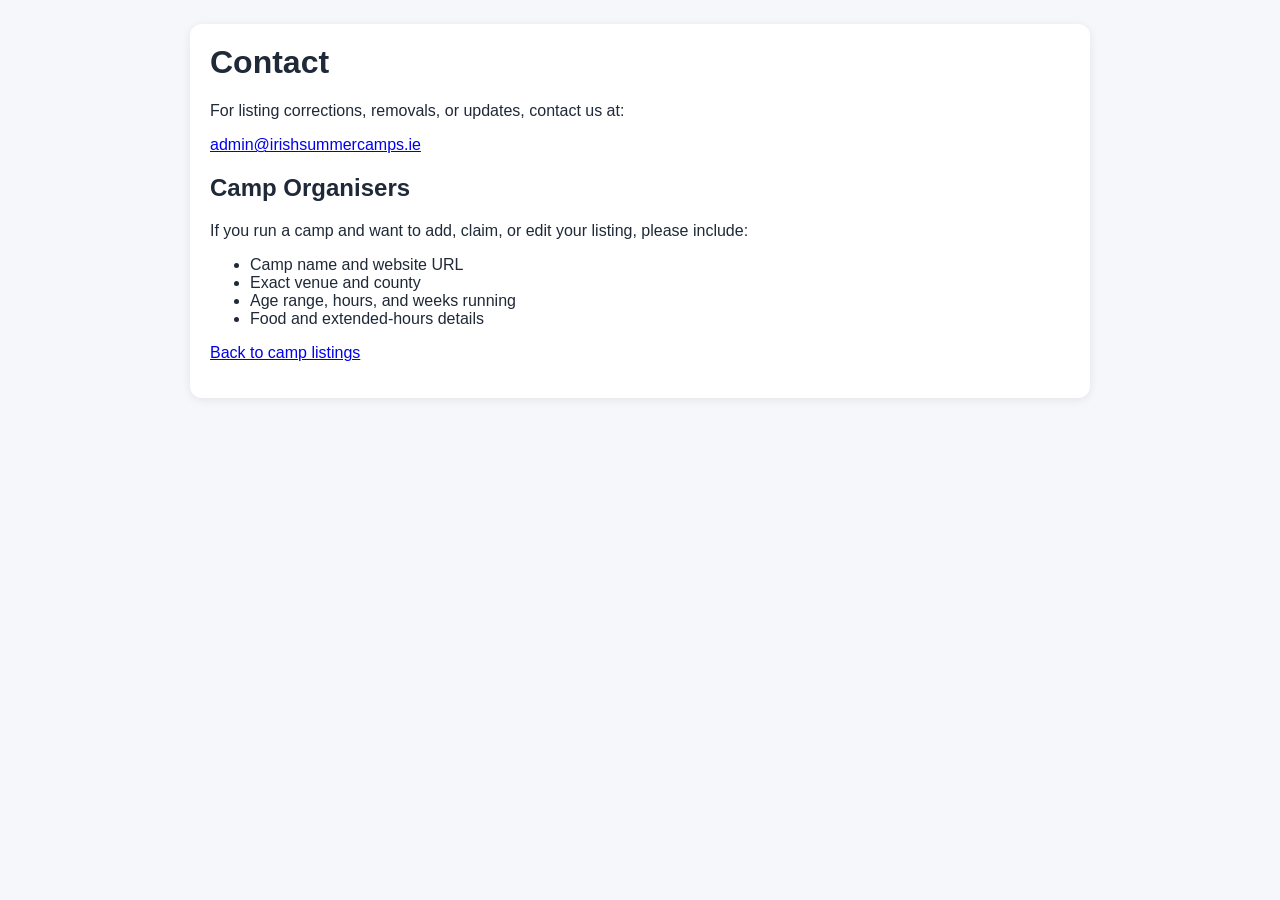
<file: contact.html>
<!doctype html>
<html lang="en">
<head>
  <meta charset="UTF-8">
  <meta name="viewport" content="width=device-width, initial-scale=1.0">
  <title>Contact | Ireland Summer Camps Directory</title>
  <link rel="stylesheet" href="styles.css">
  <script>
    (function () {
      var host = window.location.hostname;
      if (!host || host === "localhost" || host === "127.0.0.1") return;
      var script = document.createElement("script");
      script.defer = true;
      script.setAttribute("data-domain", host);
      script.src = "https://plausible.io/js/script.js";
      document.head.appendChild(script);
    })();
  </script>
</head>
<body>
  <main class="legal-page">
    <h1>Contact</h1>
    <p>For listing corrections, removals, or updates, contact us at:</p>
    <p><a href="mailto:admin@irishsummercamps.ie">admin@irishsummercamps.ie</a></p>

    <h2>Camp Organisers</h2>
    <p>If you run a camp and want to add, claim, or edit your listing, please include:</p>
    <ul>
      <li>Camp name and website URL</li>
      <li>Exact venue and county</li>
      <li>Age range, hours, and weeks running</li>
      <li>Food and extended-hours details</li>
    </ul>

    <p><a href="index.html">Back to camp listings</a></p>
  </main>
</body>
</html>
</file>
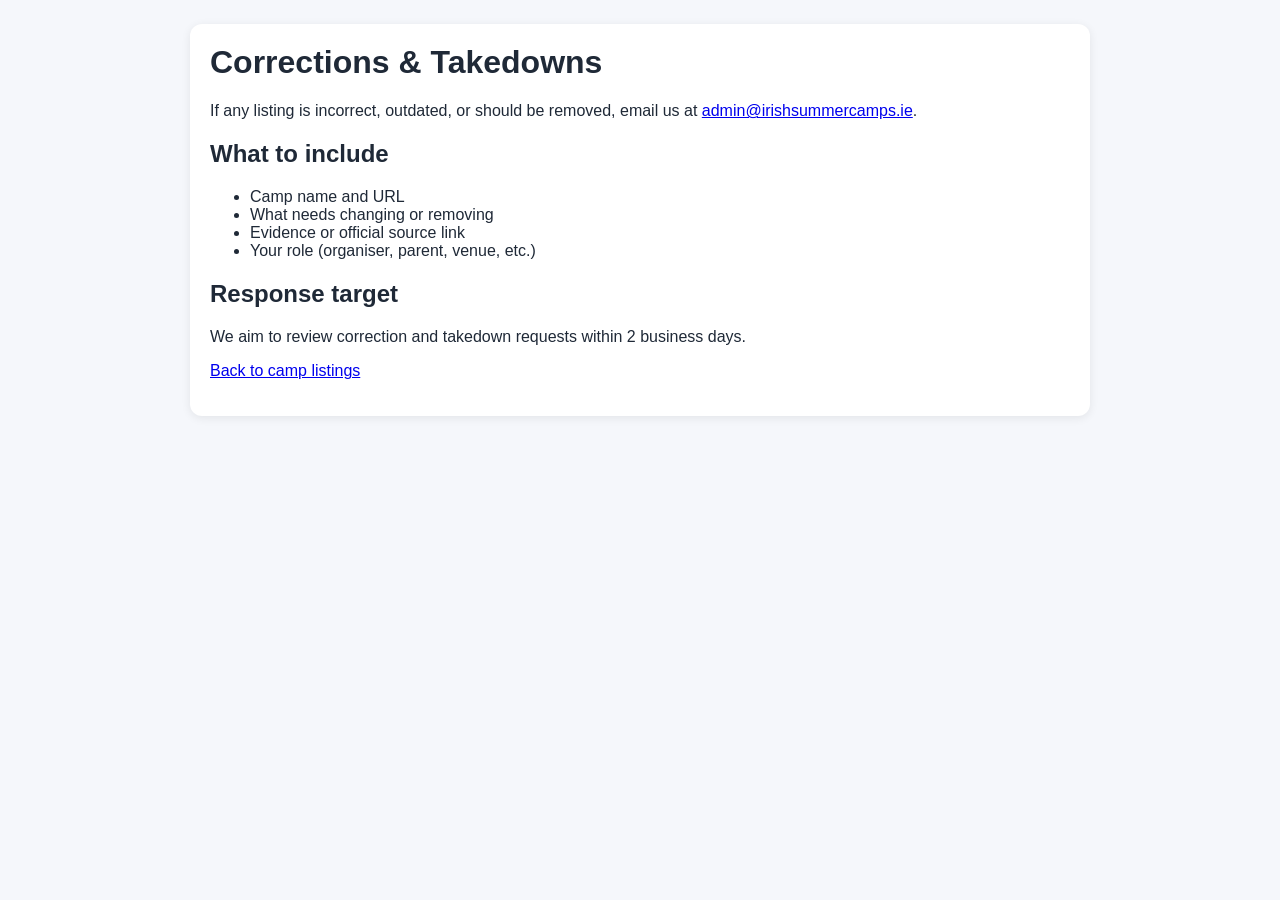
<file: corrections.html>
<!doctype html>
<html lang="en">
<head>
  <meta charset="UTF-8">
  <meta name="viewport" content="width=device-width, initial-scale=1.0">
  <title>Corrections & Takedowns | Ireland Summer Camps Directory</title>
  <link rel="stylesheet" href="styles.css">
  <script>
    (function () {
      var host = window.location.hostname;
      if (!host || host === "localhost" || host === "127.0.0.1") return;
      var script = document.createElement("script");
      script.defer = true;
      script.setAttribute("data-domain", host);
      script.src = "https://plausible.io/js/script.js";
      document.head.appendChild(script);
    })();
  </script>
</head>
<body>
  <main class="legal-page">
    <h1>Corrections & Takedowns</h1>
    <p>If any listing is incorrect, outdated, or should be removed, email us at <a href="mailto:admin@irishsummercamps.ie">admin@irishsummercamps.ie</a>.</p>

    <h2>What to include</h2>
    <ul>
      <li>Camp name and URL</li>
      <li>What needs changing or removing</li>
      <li>Evidence or official source link</li>
      <li>Your role (organiser, parent, venue, etc.)</li>
    </ul>

    <h2>Response target</h2>
    <p>We aim to review correction and takedown requests within 2 business days.</p>

    <p><a href="index.html">Back to camp listings</a></p>
  </main>
</body>
</html>
</file>
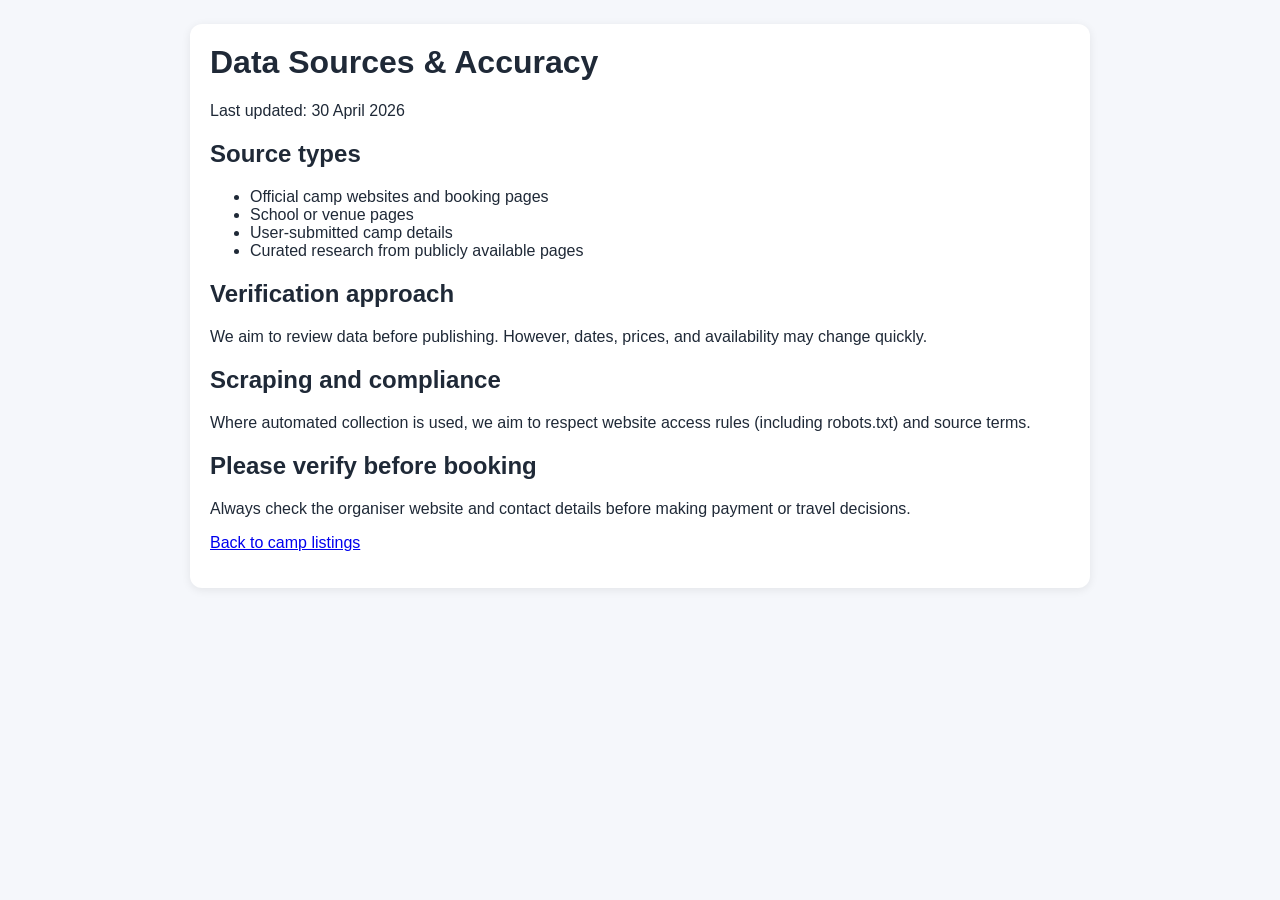
<file: data-sources.html>
<!doctype html>
<html lang="en">
<head>
  <meta charset="UTF-8">
  <meta name="viewport" content="width=device-width, initial-scale=1.0">
  <title>Data Sources & Accuracy | Ireland Summer Camps Directory</title>
  <link rel="stylesheet" href="styles.css">
  <script>
    (function () {
      var host = window.location.hostname;
      if (!host || host === "localhost" || host === "127.0.0.1") return;
      var script = document.createElement("script");
      script.defer = true;
      script.setAttribute("data-domain", host);
      script.src = "https://plausible.io/js/script.js";
      document.head.appendChild(script);
    })();
  </script>
</head>
<body>
  <main class="legal-page">
    <h1>Data Sources & Accuracy</h1>
    <p>Last updated: 30 April 2026</p>

    <h2>Source types</h2>
    <ul>
      <li>Official camp websites and booking pages</li>
      <li>School or venue pages</li>
      <li>User-submitted camp details</li>
      <li>Curated research from publicly available pages</li>
    </ul>

    <h2>Verification approach</h2>
    <p>We aim to review data before publishing. However, dates, prices, and availability may change quickly.</p>

    <h2>Scraping and compliance</h2>
    <p>Where automated collection is used, we aim to respect website access rules (including robots.txt) and source terms.</p>

    <h2>Please verify before booking</h2>
    <p>Always check the organiser website and contact details before making payment or travel decisions.</p>

    <p><a href="index.html">Back to camp listings</a></p>
  </main>
</body>
</html>
</file>
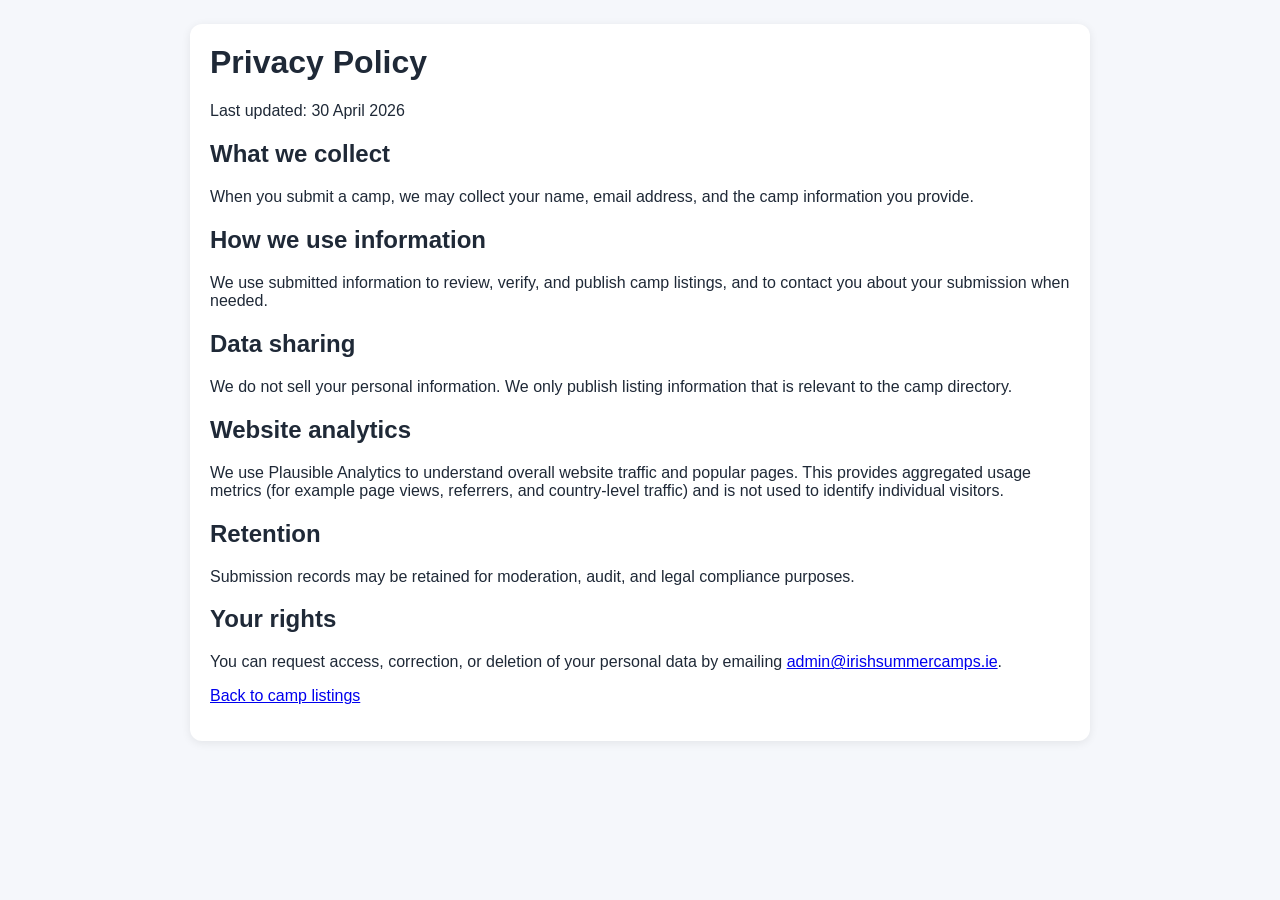
<file: privacy.html>
<!doctype html>
<html lang="en">
<head>
  <meta charset="UTF-8">
  <meta name="viewport" content="width=device-width, initial-scale=1.0">
  <title>Privacy Policy | Ireland Summer Camps Directory</title>
  <link rel="stylesheet" href="styles.css">
  <script>
    (function () {
      var host = window.location.hostname;
      if (!host || host === "localhost" || host === "127.0.0.1") return;
      var script = document.createElement("script");
      script.defer = true;
      script.setAttribute("data-domain", host);
      script.src = "https://plausible.io/js/script.js";
      document.head.appendChild(script);
    })();
  </script>
</head>
<body>
  <main class="legal-page">
    <h1>Privacy Policy</h1>
    <p>Last updated: 30 April 2026</p>

    <h2>What we collect</h2>
    <p>When you submit a camp, we may collect your name, email address, and the camp information you provide.</p>

    <h2>How we use information</h2>
    <p>We use submitted information to review, verify, and publish camp listings, and to contact you about your submission when needed.</p>

    <h2>Data sharing</h2>
    <p>We do not sell your personal information. We only publish listing information that is relevant to the camp directory.</p>

    <h2>Website analytics</h2>
    <p>We use Plausible Analytics to understand overall website traffic and popular pages. This provides aggregated usage metrics (for example page views, referrers, and country-level traffic) and is not used to identify individual visitors.</p>

    <h2>Retention</h2>
    <p>Submission records may be retained for moderation, audit, and legal compliance purposes.</p>

    <h2>Your rights</h2>
    <p>You can request access, correction, or deletion of your personal data by emailing <a href="mailto:admin@irishsummercamps.ie">admin@irishsummercamps.ie</a>.</p>

    <p><a href="index.html">Back to camp listings</a></p>
  </main>
</body>
</html>
</file>
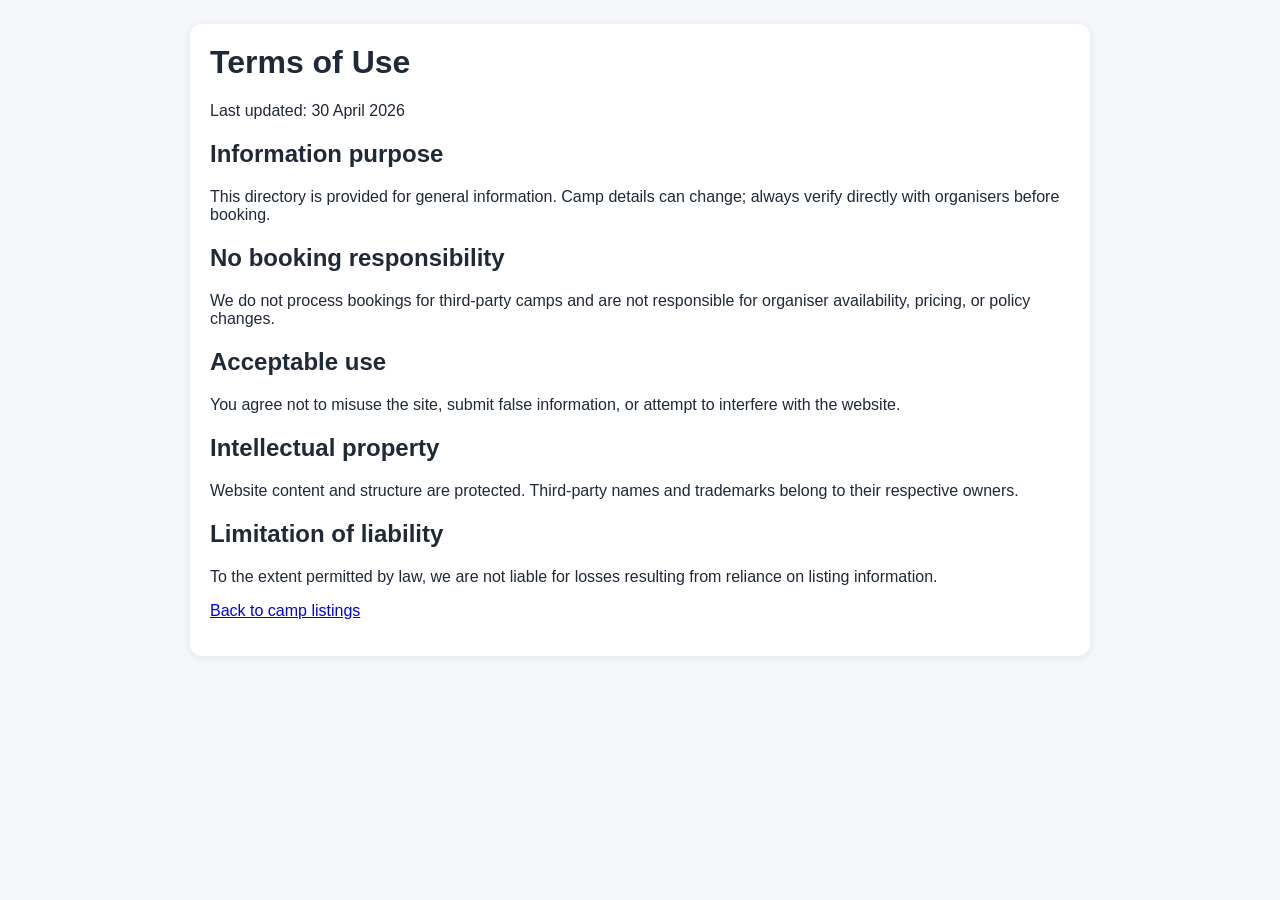
<file: terms.html>
<!doctype html>
<html lang="en">
<head>
  <meta charset="UTF-8">
  <meta name="viewport" content="width=device-width, initial-scale=1.0">
  <title>Terms of Use | Ireland Summer Camps Directory</title>
  <link rel="stylesheet" href="styles.css">
  <script>
    (function () {
      var host = window.location.hostname;
      if (!host || host === "localhost" || host === "127.0.0.1") return;
      var script = document.createElement("script");
      script.defer = true;
      script.setAttribute("data-domain", host);
      script.src = "https://plausible.io/js/script.js";
      document.head.appendChild(script);
    })();
  </script>
</head>
<body>
  <main class="legal-page">
    <h1>Terms of Use</h1>
    <p>Last updated: 30 April 2026</p>

    <h2>Information purpose</h2>
    <p>This directory is provided for general information. Camp details can change; always verify directly with organisers before booking.</p>

    <h2>No booking responsibility</h2>
    <p>We do not process bookings for third-party camps and are not responsible for organiser availability, pricing, or policy changes.</p>

    <h2>Acceptable use</h2>
    <p>You agree not to misuse the site, submit false information, or attempt to interfere with the website.</p>

    <h2>Intellectual property</h2>
    <p>Website content and structure are protected. Third-party names and trademarks belong to their respective owners.</p>

    <h2>Limitation of liability</h2>
    <p>To the extent permitted by law, we are not liable for losses resulting from reliance on listing information.</p>

    <p><a href="index.html">Back to camp listings</a></p>
  </main>
</body>
</html>
</file>
<file: styles.css>
* {
  box-sizing: border-box;
}

body {
  margin: 0;
  font-family: Arial, sans-serif;
  background: #f5f7fb;
  color: #1f2937;
}

.page-header {
  background: #0b4ea2;
  color: #fff;
  padding: 24px 16px;
  text-align: center;
}

.page-header h1 {
  margin: 0 0 8px;
}

.container {
  width: min(1100px, 92%);
  margin: 24px auto 40px;
  display: grid;
  gap: 20px;
}

.filters {
  background: #fff;
  border-radius: 12px;
  padding: 16px;
  box-shadow: 0 2px 10px rgba(0, 0, 0, 0.08);
}

.filter-grid {
  display: grid;
  gap: 12px;
  grid-template-columns: repeat(auto-fit, minmax(180px, 1fr));
  margin-bottom: 12px;
}

label {
  display: grid;
  gap: 6px;
  font-size: 14px;
}

input,
select,
button {
  font: inherit;
  border: 1px solid #cbd5e1;
  border-radius: 8px;
  padding: 10px;
}

button {
  background: #0b4ea2;
  color: #fff;
  border: none;
  cursor: pointer;
}

button:hover {
  background: #083b7c;
}

.results-row {
  display: flex;
  justify-content: space-between;
  align-items: baseline;
  gap: 12px;
}

.camp-list {
  display: grid;
  grid-template-columns: repeat(auto-fit, minmax(240px, 1fr));
  gap: 12px;
}

.camp-card {
  background: #fff;
  border-radius: 12px;
  padding: 14px;
  box-shadow: 0 2px 10px rgba(0, 0, 0, 0.08);
}

.camp-card h3 {
  margin: 0 0 8px;
  color: #0b4ea2;
}

.camp-summary {
  margin: 0 0 10px;
}

.camp-details {
  margin: 0;
  display: grid;
  gap: 8px;
}

.camp-details div {
  display: flex;
  justify-content: space-between;
  gap: 10px;
  border-top: 1px solid #e5e7eb;
  padding-top: 8px;
}

.camp-details dt {
  font-weight: 600;
}

.camp-details dd {
  margin: 0;
}

.camp-book-link {
  display: inline-block;
  margin-top: 12px;
  background: #0b4ea2;
  color: #fff;
  padding: 8px 12px;
  border-radius: 8px;
  text-decoration: none;
  font-weight: 600;
}

.camp-book-link:hover {
  background: #083b7c;
}

.camp-book-link.disabled {
  background: #94a3b8;
  cursor: not-allowed;
  pointer-events: none;
}

.submission,
.legal-note {
  background: #fff;
  border-radius: 12px;
  padding: 16px;
  box-shadow: 0 2px 10px rgba(0, 0, 0, 0.08);
}

.submission-form {
  display: grid;
  gap: 12px;
  grid-template-columns: repeat(auto-fit, minmax(180px, 1fr));
}

.submission-form .full-width {
  grid-column: 1 / -1;
}

textarea {
  font: inherit;
  border: 1px solid #cbd5e1;
  border-radius: 8px;
  padding: 10px;
  resize: vertical;
}

.submission-message {
  margin-top: 10px;
  font-weight: 600;
}

.site-footer {
  background: #111827;
  color: #e5e7eb;
  padding: 18px 16px;
  text-align: center;
}

.site-footer nav {
  display: flex;
  gap: 14px;
  justify-content: center;
  flex-wrap: wrap;
  margin-top: 8px;
}

.site-footer a {
  color: #93c5fd;
  text-decoration: none;
}

.site-footer a:hover {
  text-decoration: underline;
}

.legal-page {
  width: min(900px, 92%);
  margin: 24px auto 40px;
  background: #fff;
  border-radius: 12px;
  box-shadow: 0 2px 10px rgba(0, 0, 0, 0.08);
  padding: 20px;
}

.legal-page h1 {
  margin-top: 0;
}

@media (max-width: 768px) {
  .page-header {
    padding: 18px 12px;
  }

  .container {
    width: 94%;
    margin: 16px auto 28px;
    gap: 14px;
  }

  .filter-grid,
  .submission-form {
    grid-template-columns: 1fr;
  }

  input,
  select,
  button,
  textarea {
    min-height: 44px;
  }

  .results-row {
    flex-direction: column;
    align-items: flex-start;
  }

  .camp-list {
    grid-template-columns: 1fr;
  }

  .camp-details div {
    flex-direction: column;
    gap: 2px;
  }

  .camp-book-link {
    width: 100%;
    text-align: center;
    padding: 10px 12px;
  }

  .site-footer nav {
    gap: 10px;
  }
}
</file>
